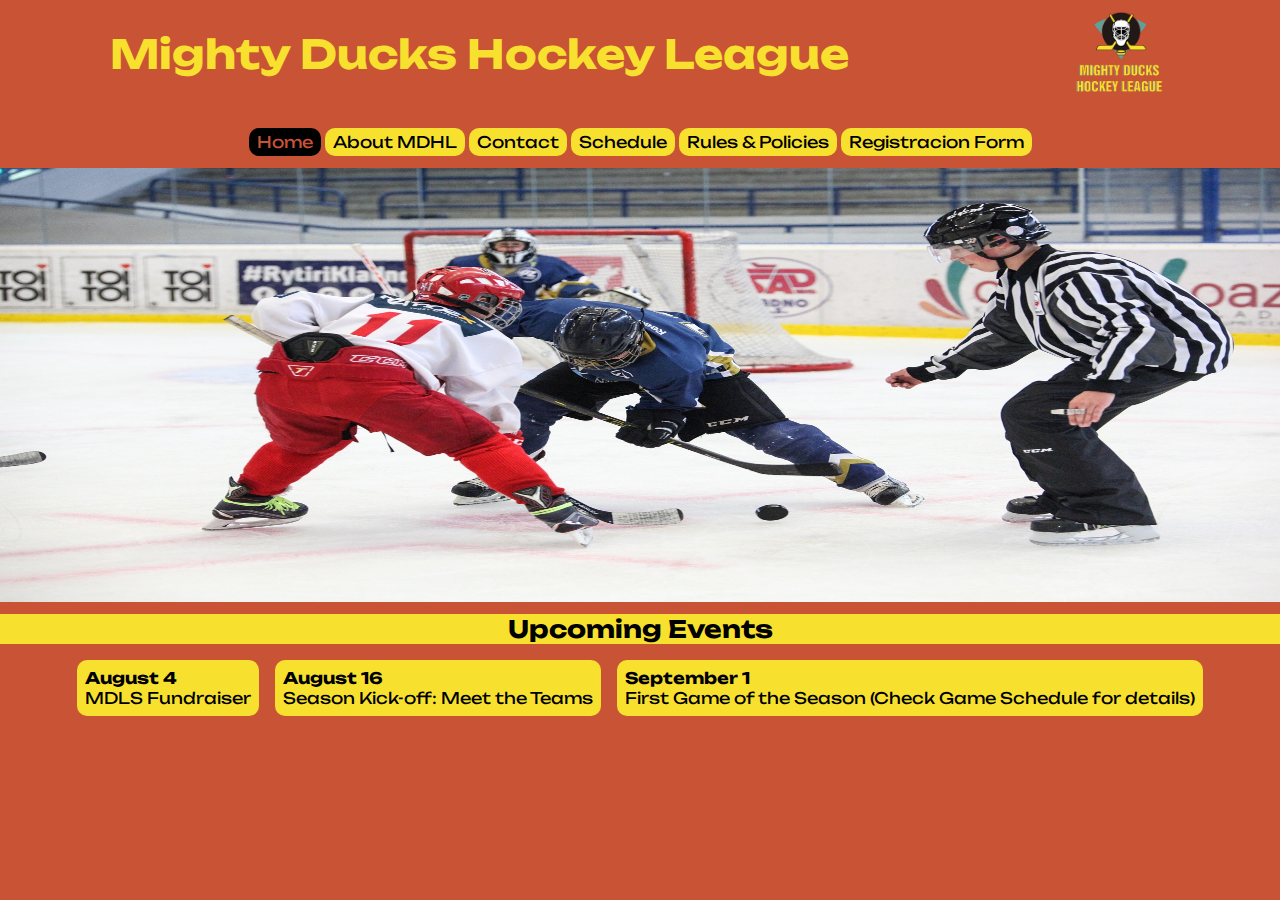
<file: index.html>
<!DOCTYPE html>
<html lang="en">

<head>
    <meta charset="UTF-8">
    <meta http-equiv="X-UA-Compatible" content="IE=edge">
    <meta name="viewport" content="width=device-width, initial-scale=1.0">
    <link rel="stylesheet" href="./style/style.css">
    <link rel="shortcut icon" href="./assets/Icono-Mighty-ducks.ico" type="image/x-icon">
    <title>Mighty Ducks Hockey League</title>
</head>

<body>
    <header>
        <h1>Mighty Ducks Hockey League</h1>
        <figure>
            <img class="logo-image" src="./assets/Logo-Mighty-ducks-01.png" alt="logo mighty ducks">
        </figure>
        <nav class="nav-bar">
            <a class="a-nav active" href="#">Home</a>
            <a class="a-nav" href="/about.html">About MDHL</a>
            <a class="a-nav" href="/contact.html">Contact</a>
            <a class="a-nav" href="schedule.html">Schedule</a>
            <a class="a-nav" href="rules.html">Rules & Policies</a>
            <a class="a-nav" href="/registracion.html">Registracion Form</a>
        </nav>
    </header>
    <main>
        <figure>
            <img class="cover-image" src="./assets/design1_image1.jpg" alt="two player and referee">
        </figure>
        <h3 class="sub-title">Upcoming Events</h3>
        <section class="home">
            <article class="a-box">
                <h4>August 4</h4>
                <p>MDLS Fundraiser</p>
            </article>
            <article class="a-box">
                <h4>August 16</h4>
                <p>Season Kick-off: Meet the Teams</p>
            </article>
            <article class="a-box">
                <h4>September 1</h4>
                <p>First Game of the Season (Check Game Schedule for details)</p>
            </article>
        </section>
    </main>
</body>

</html>
</file>
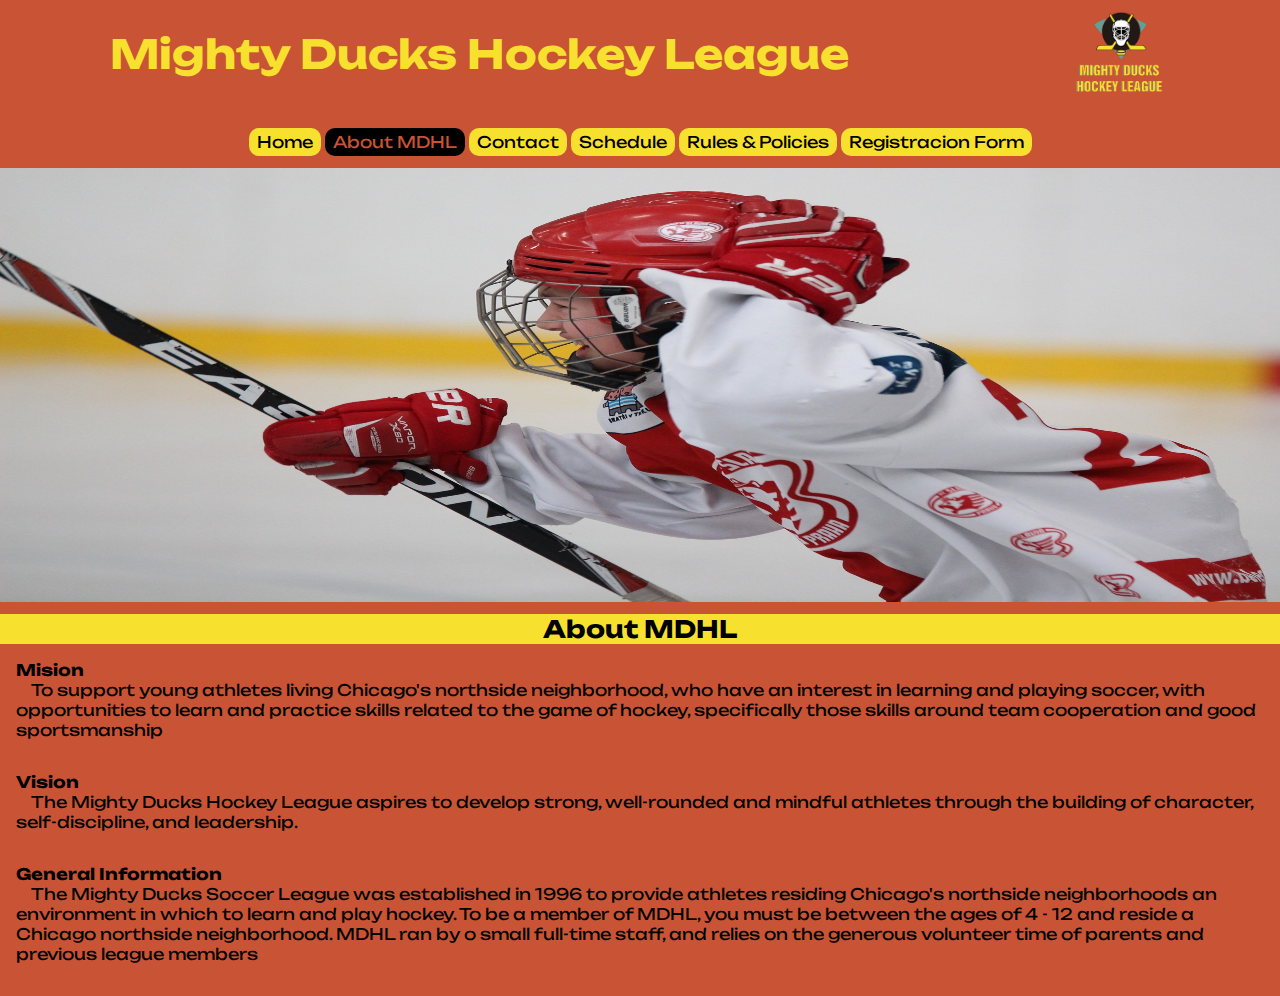
<file: about.html>
<!DOCTYPE html>
<html lang="en">

<head>
    <meta charset="UTF-8">
    <meta http-equiv="X-UA-Compatible" content="IE=edge">
    <link rel="stylesheet" href="./style/style.css">
    <meta name="viewport" content="width=device-width, initial-scale=1.0">
    <link rel="shortcut icon" href="./assets/Icono-Mighty-ducks.ico" type="image/x-icon">
    <title>Mighty Ducks Hockey League</title>
</head>

<body>
    <header>
        <h1>Mighty Ducks Hockey League</h1>
        <figure>
            <img class="logo-image" src="./assets/Logo-Mighty-ducks-01.png" alt="logo mighty ducks">
        </figure>
        <nav class="nav-bar">
            <a class="a-nav" href="/index.html">Home</a>
            <a class="a-nav active" href="#">About MDHL</a>
            <a class="a-nav" href="/contact.html">Contact</a>
            <a class="a-nav" href="schedule.html">Schedule</a>
            <a class="a-nav" href="rules.html">Rules & Policies</a>
            <a class="a-nav" href="/registracion.html">Registracion Form</a>
        </nav>
    </header>
    <main>
        <figure>
            <img class="cover-image" src="./assets/hockey-1.jpg" alt="two player and referee">
        </figure>
        <h3 class="sub-title">About MDHL</h3>
        <section class="s-about">
            <h4>Mision</h4>
            <p class="indent">To support young athletes living Chicago's northside neighborhood, who have an interest in
                learning and playing soccer, with opportunities to learn and practice skills related to the game of
                hockey, specifically those skills around team cooperation and good sportsmanship</p>
        </section>
        <section class="s-about">
            <h4>Vision</h4>
            <p class="indent">The Mighty Ducks Hockey League aspires to develop strong, well-rounded and mindful athletes
                through the building of character, self-discipline, and leadership.</p>
        </section>
        <section class="s-about">
            <h4>General Information</h4>
            <p class="indent">The Mighty Ducks Soccer League was established in 1996 to provide athletes residing
                Chicago's northside neighborhoods an environment in which to learn and play hockey. To be a
                member of MDHL, you must be between the ages of 4 - 12 and reside a Chicago northside
                neighborhood. MDHL ran by o small full-time staff, and relies on the generous volunteer time of
                parents and previous league members</p>
        </section>
    </main>
</body>

</html>
</file>
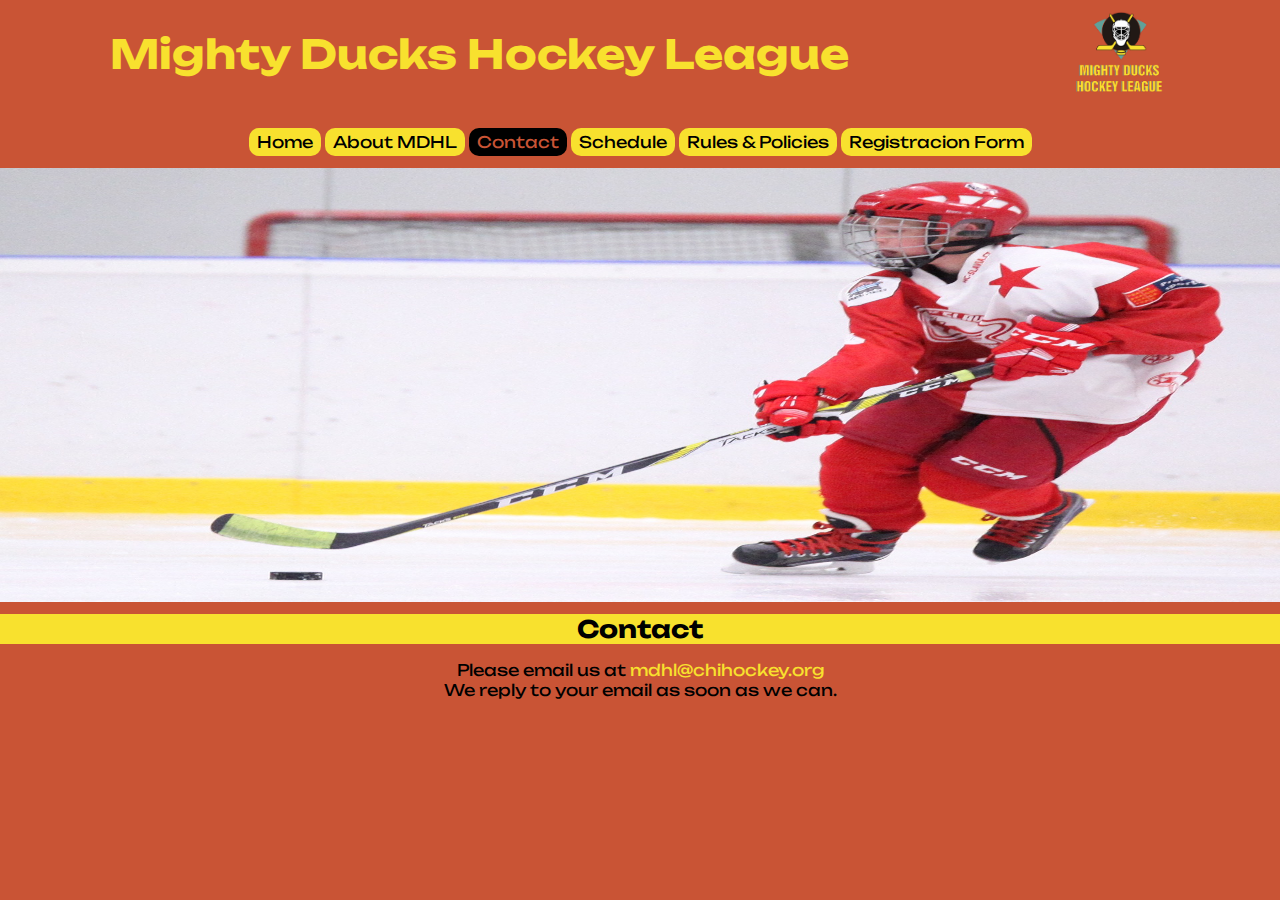
<file: contact.html>
<!DOCTYPE html>
<html lang="en">

<head>
    <meta charset="UTF-8">
    <meta http-equiv="X-UA-Compatible" content="IE=edge">
    <meta name="viewport" content="width=device-width, initial-scale=1.0">
    <link rel="shortcut icon" href="./assets/Icono-Mighty-ducks.ico" type="image/x-icon">
    <link rel="stylesheet" href="./style/style.css">
    <title>Mighty Ducks Hockey League</title>
</head>

<body>
    <header>
        <h1>Mighty Ducks Hockey League</h1>
        <figure>
            <img class="logo-image" src="./assets/Logo-Mighty-ducks-01.png" alt="logo mighty ducks">
        </figure>
        <nav class="nav-bar">
            <a class="a-nav" href="/index.html">Home</a>
            <a class="a-nav" href="/about.html">About MDHL</a>
            <a class="a-nav active" href="#">Contact</a>
            <a class="a-nav" href="schedule.html">Schedule</a>
            <a class="a-nav" href="rules.html">Rules & Policies</a>
            <a class="a-nav" href="/registracion.html">Registracion Form</a>
        </nav>
    </header>
    <main>
        <figure>
            <img class="cover-image" src="./assets/hockey-2.jpg" alt="two player and referee">
        </figure>
        <h3 class="sub-title">Contact</h3>
        <aside class="as-contact">
            <p>Please email us at <a class="a-mail" href="mailto:mdhl@chihockey.org">mdhl@chihockey.org</a></p>
            <p>We reply to your email as soon as we can.</p>
        </aside>
    </main>
</body>

</html>
</file>
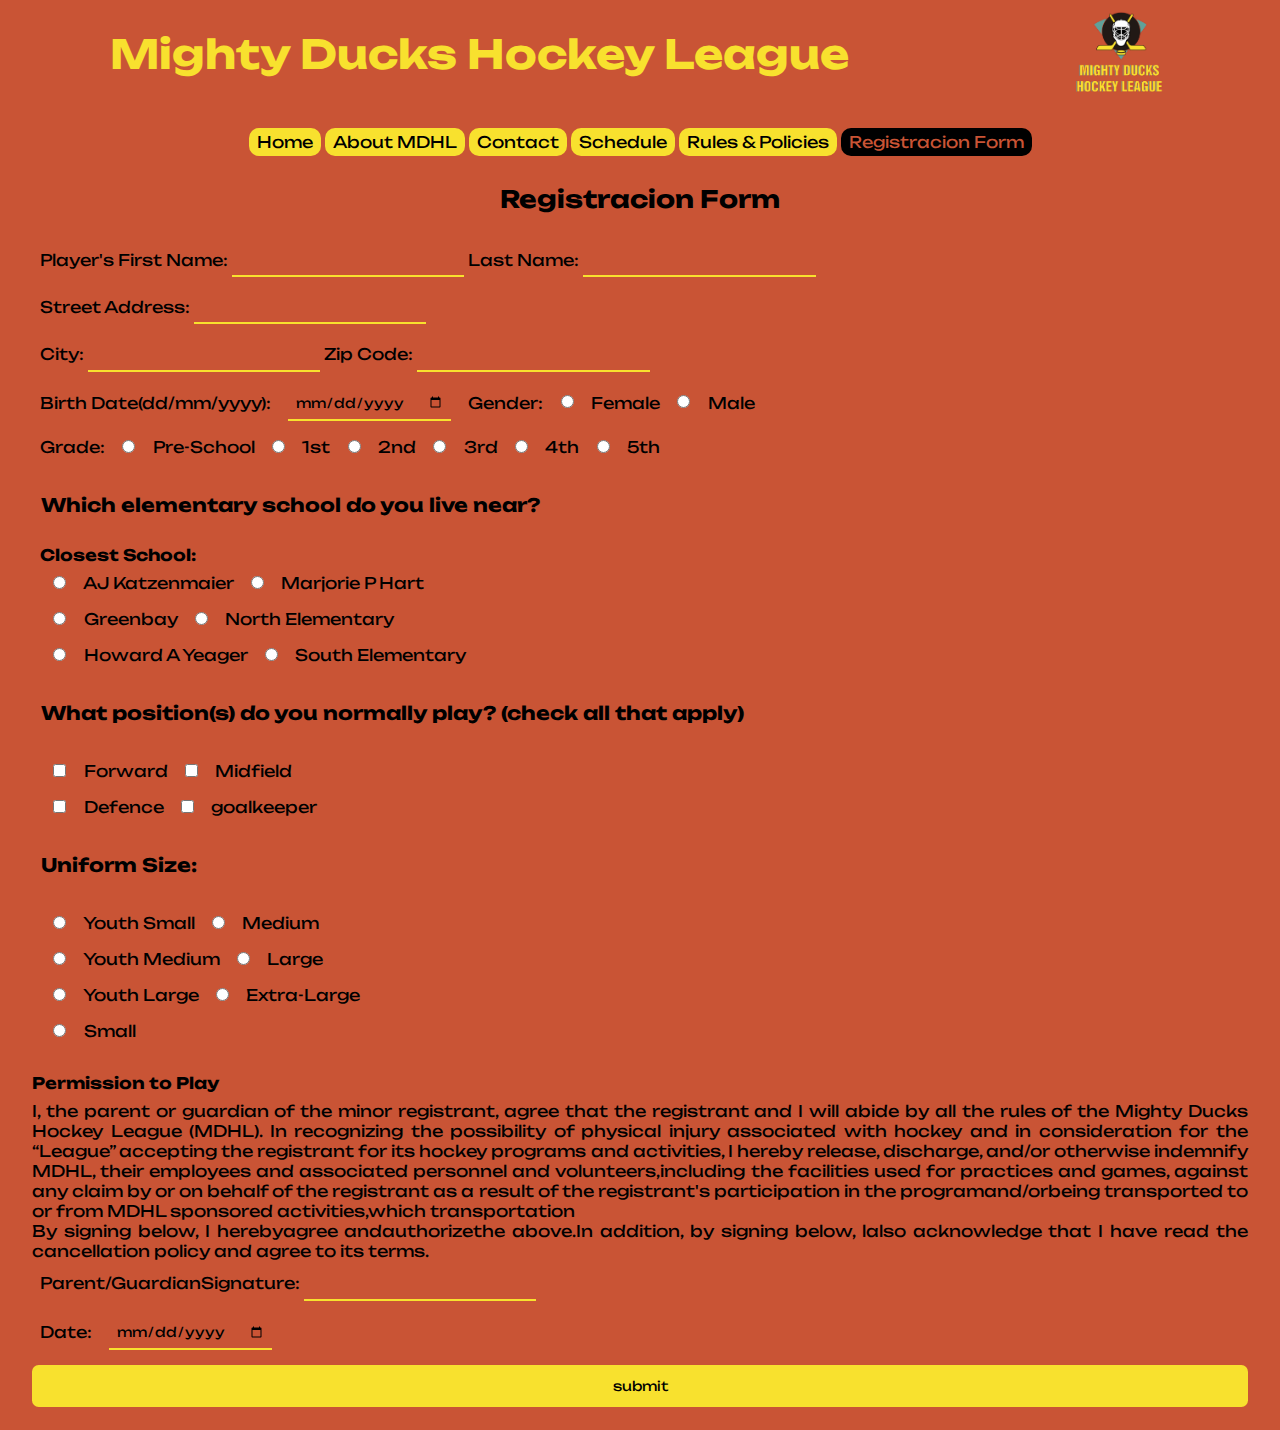
<file: registracion.html>
<!DOCTYPE html>
<html lang="en">

<head>
    <meta charset="UTF-8">
    <meta http-equiv="X-UA-Compatible" content="IE=edge">
    <meta name="viewport" content="width=device-width, initial-scale=1.0">
    <link rel="stylesheet" href="./style/style.css">
    <link rel="shortcut icon" href="./assets/Icono-Mighty-ducks.ico" type="image/x-icon">
    <title>Mighty Ducks Hockey League</title>
</head>

<body>
    <header>
        <h1>Mighty Ducks Hockey League</h1>
        <figure>
            <img class="logo-image" src="./assets/Logo-Mighty-ducks-01.png" alt="logo mighty ducks">
        </figure>
        <nav class="nav-bar">
            <a class="a-nav" href="/index.html">Home</a>
            <a class="a-nav" href="/about.html">About MDHL</a>
            <a class="a-nav" href="/contact.html">Contact</a>
            <a class="a-nav" href="schedule.html">Schedule</a>
            <a class="a-nav" href="rules.html">Rules & Policies</a>
            <a class="a-nav active" href="#">Registracion Form</a>
        </nav>
    </header>
    <main>
        <h2>Registracion Form</h2>
        <form action="/show_data.html" method="get">
            <fieldset>
                <label for="fname">Player's First Name:</label>
                <input type="text" id="fname" name="fname" required>
                <label for="lname">Last Name:</label>
                <input type="text" id="lname" name="lname" required>
            </fieldset>
            <fieldset>
                <label for="address">Street Address:</label>
                <input type="text" id="address" name="address" required>
            </fieldset>
            <fieldset>
                <label for="city">City:</label>
                <input type="text" id="city" name="city" required>
                <label for="zipcode">Zip Code:</label>
                <input type="text" id="zipcode" name="zipcode" required>
            </fieldset>
            <fieldset>
                <label for="birthdate">Birth Date(dd/mm/yyyy):</label>
                <input type="date" id="birthdate" name="birthdate" required>
                <label>Gender:</label>
                <input type="radio" name="gender" id="female" value="female" required>
                <label for="male">Female</label>
                <input type="radio" name="gender" id="male" value="male" required>
                <label for="male">Male</label>
            </fieldset>
            <fieldset>
                <label>Grade:</label>
                <input type="radio" name="grade" id="pre-school" value="pre-school" required>
                <label for="pre-school">Pre-School</label>
                <input type="radio" name="grade" id="1st" value="1st" required>
                <label for="1st">1st</label>
                <input type="radio" name="grade" id="2nd" value="2nd" required>
                <label for="2nd">2nd</label>
                <input type="radio" name="grade" id="3rd" value="3rd" required>
                <label for="3rd">3rd</label>
                <input type="radio" name="grade" id="4th" value="4th" required>
                <label for="4th">4th</label>
                <input type="radio" name="grade" id="5th" value="5th" required>
                <label for="5th">5th</label>
            </fieldset>
            <h3 class="f-h3">Which elementary school do you live near?</h3>
            <fieldset>
                <legend>Closest School:</legend>
                <input type="radio" name="school" id="ajkatzenmaier" value="AJ Katzenmaier" required>
                <label for="ajkatzenmaier">AJ Katzenmaier</label>
                <input type="radio" name="school" id="marjoriephart" value="Marjorie P Hart" required>
                <label for="marjoriephart">Marjorie P Hart</label>
            </fieldset>
            <fieldset>
                <input type="radio" name="school" id="greenbay" value="Greenbay" required>
                <label for="greenbay">Greenbay</label>
                <input type="radio" name="school" id="northelementary" value="North Elementary" required>
                <label for="northelementary">North Elementary</label>
            </fieldset>
            <fieldset>
                <input type="radio" name="school" id="howardayeager" value="Howard A Yeager" required>
                <label for="howardayeager">Howard A Yeager</label>
                <input type="radio" name="school" id="southelementary" value="South Elementary" required>
                <label for="southelementary">South Elementary</label>
            </fieldset>
            <h3 class="f-h3">What position(s) do you normally play? (check all that apply)</h3>
            <fieldset>
                <input type="checkbox" name="forward" id="forward" value="forward">
                <label for="forward">Forward</label>
                <input type="checkbox" name="midfield" id="midfield" value="midfield">
                <label for="midfield">Midfield</label>
            </fieldset>
            <fieldset>
                <input type="checkbox" name="Defence" id="Defence" value="defence">
                <label for="Defence">Defence</label>
                <input type="checkbox" name="goalkeeper" id="goalkeeper" value="goalkeeper">
                <label for="goalkeeper">goalkeeper</label>
            </fieldset>
            <h3 class="f-h3">Uniform Size:</h3>
            <fieldset>
                <input type="radio" name="uni-size" id="ysmall" value="Youth Small" required>
                <label for="ysmall">Youth Small</label>
                <input type="radio" name="uni-size" id="medium" value="Medium" required>
                <label for="medium">Medium</label>
            </fieldset>
            <fieldset>
                <input type="radio" name="uni-size" id="ymedium" value="Youth Medium" required>
                <label for="ymedium">Youth Medium</label>
                <input type="radio" name="uni-size" id="large" value="Large">
                <label for="large">Large</label>
            </fieldset>
            <fieldset>
                <input type="radio" name="uni-size" id="ylarge" value="Youth Large" required>
                <label for="ylarge">Youth Large</label>
                <input type="radio" name="uni-size" id="xlarge" value="Extra-Large" required>
                <label for="xlarge">Extra-Large</label>
            </fieldset>
            <fieldset>
                <input type="radio" name="uni-size" id="small" value="Small" required>
                <label for="small">Small</label>
            </fieldset>

            <h4 class="f-h4">Permission to Play</h4>
            <p>
                I, the parent or guardian of the minor registrant, agree that the registrant and I will abide by all the
                rules of the Mighty Ducks Hockey League (MDHL). In recognizing the possibility of physical injury
                associated with hockey and in consideration for the “League” accepting the registrant for its
                hockey programs and activities, I hereby release, discharge, and/or otherwise indemnify MDHL,
                their employees and associated personnel and volunteers,including the facilities used for
                practices and games, against any claim by or on behalf of the registrant as a result of the
                registrant's participation in the programand/orbeing transported to or from MDHL sponsored
                activities,which transportation
            </p>
            <p>By signing below, I herebyagree andauthorizethe above.In addition, by signing below, lalso acknowledge
                that I have read the cancellation policy and agree to its terms.</p>
            <fieldset>
                <label for="parent">Parent/GuardianSignature:</label>
                <input type="text" name="parent" id="parent" required>
            </fieldset>
            <fieldset>
                <label for="date">Date:</label>
                <input type="date" name="date" id="date" required>
            </fieldset>
            <input type="submit" value="submit">
        </form>
    </main>
</body>
</html>
</file>
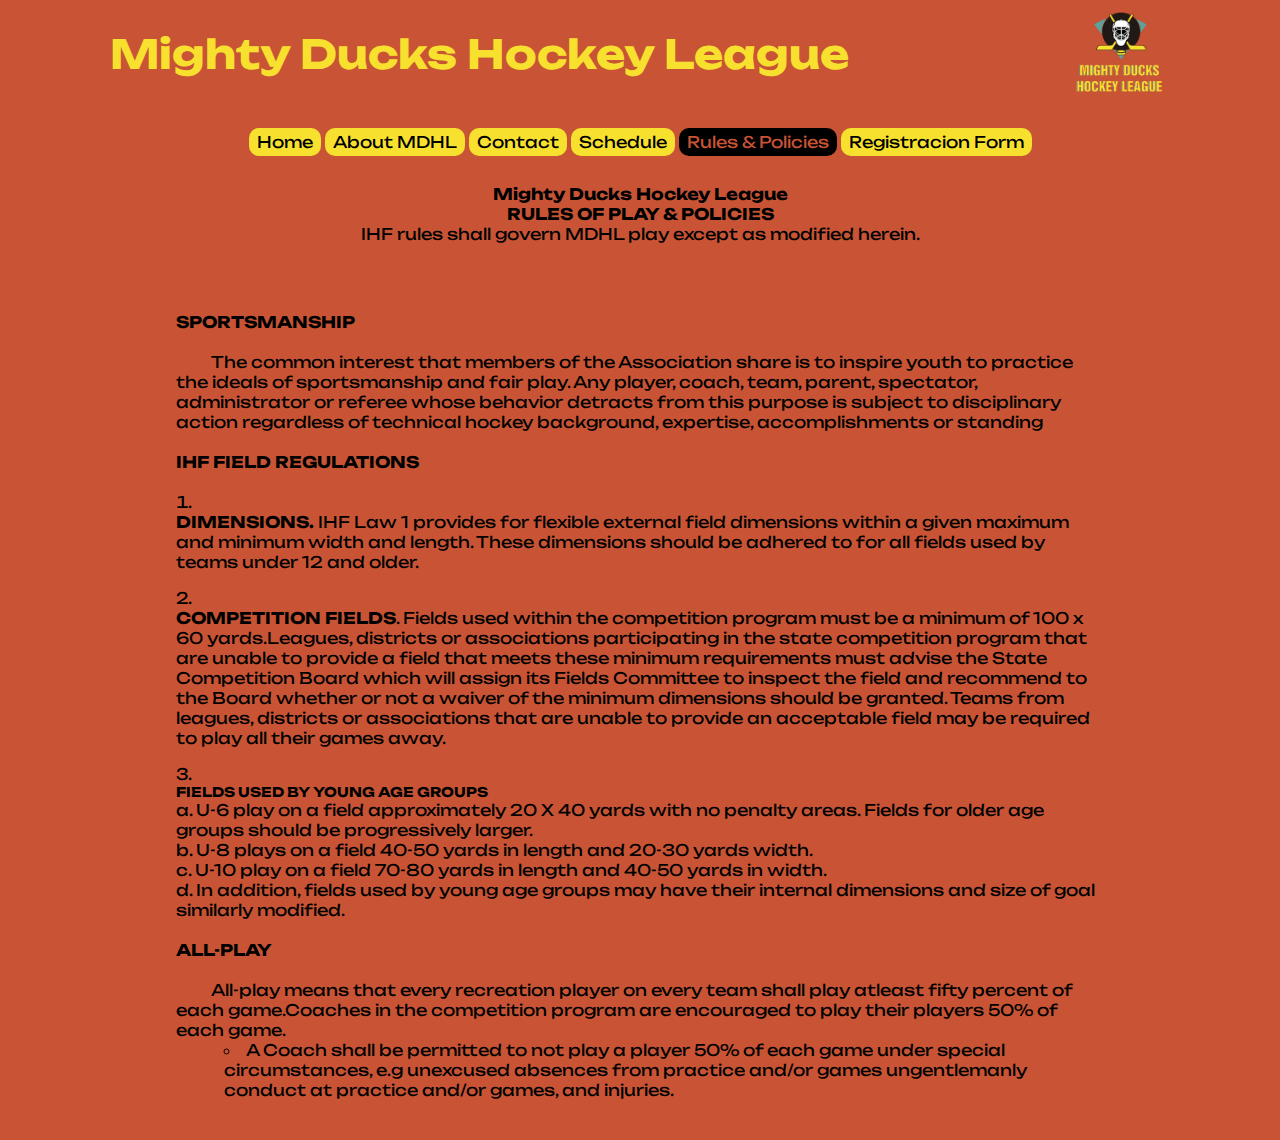
<file: rules.html>
<!DOCTYPE html>
<html lang="en">

<head>
    <meta charset="UTF-8">
    <meta http-equiv="X-UA-Compatible" content="IE=edge">
    <meta name="viewport" content="width=device-width, initial-scale=1.0">
    <link rel="stylesheet" href="./style/style.css">
    <link rel="shortcut icon" href="./assets/Icono-Mighty-ducks.ico" type="image/x-icon">
    <title>Mighty Ducks Hockey League</title>
</head>

<body class="r-body">
    <header>
        <h1>Mighty Ducks Hockey League</h1>
        <figure>
            <img class="logo-image" src="./assets/Logo-Mighty-ducks-01.png" alt="logo mighty ducks">
        </figure>
        <nav class="nav-bar">
            <a class="a-nav" href="/index.html">Home</a>
            <a class="a-nav" href="/about.html">About MDHL</a>
            <a class="a-nav" href="/contact.html">Contact</a>
            <a class="a-nav" href="/schedule.html">Schedule</a>
            <a class="a-nav active" href="#">Rules & Policies</a>
            <a class="a-nav" href="/registracion.html">Registracion Form</a>
        </nav>
    </header>
    <main class="r-main">
        <section class="r-title">
            <h4>Mighty Ducks Hockey League</h4>
            <h4>RULES OF PLAY & POLICIES</h4>
            <p>IHF rules shall govern MDHL play except as modified herein.</p>
        </section>
        <section class="r-content">
            <h4 class="r-h4">SPORTSMANSHIP</h4>
            <p class="indentx2">The common interest that members of the Association share is to inspire youth to
                practice the ideals of
                sportsmanship and fair play. Any player, coach, team, parent, spectator, administrator or referee whose
                behavior detracts from this purpose is subject to disciplinary action regardless of technical hockey
                background, expertise, accomplishments or standing
            <p>
            <h4 class="r-h4">IHF FIELD REGULATIONS</h4>
            <ol>
                <li>
                    <p class="r-p"><b>DIMENSIONS.</b> IHF Law 1 provides for flexible external field dimensions within a given maximum and minimum width and length. These dimensions should be adhered to for all fields used by teams under 12
                        and older.</P>
                </li>
                <li>
                    <p class="r-p"><b>COMPETITION FIELDS</b>. Fields used within the competition program must be
                    a minimum of 100 x 60 yards.Leagues, districts or associations participating in
                    the state competition program that are unable to provide a field that meets these
                    minimum requirements must advise the State Competition Board which will
                    assign its Fields Committee to inspect the field and recommend to the Board
                    whether or not a waiver of the minimum dimensions should be granted. Teams
                    from leagues, districts or associations that are unable to provide an acceptable
                    field may be required to play all their games away.</p>
                </li>
                <li>
                    <h5>FIELDS USED BY YOUNG AGE GROUPS</h5>
                </li>
                <li class="list-none">
                    <ol class="list-latin">
                        <li>
                            U-6 play on a field approximately 20 X 40 yards with no penalty areas. Fields
                            for older age groups should be progressively larger.
                        </li>
                        <li>
                            U-8 plays on a field 40-50 yards in length and 20-30 yards width.
                        </li>
                        <li>
                            U-10 play on a field 70-80 yards in length and 40-50 yards in width.
                        </li>
                        <li>
                            In addition, fields used by young age groups may have their internal
                            dimensions and size of goal similarly modified.
                        </li>
                    </ol>
                </li>
            </ol>
            <h4 class="r-h4">ALL-PLAY</h4>
            <p class="indentx2">All-play means that every recreation player on every team shall play atleast fifty
                percent of each
                game.Coaches in the competition program are encouraged to play their players 50% of each game.</p>
            <ul>
                <li>
                    A Coach shall be permitted to not play a player 50% of each game under special circumstances, e.g
                    unexcused absences from practice and/or games ungentlemanly conduct at practice and/or games, and
                    injuries.
                </li>
            </ul>
        </section>
    </main>
</body>

</html>
</file>
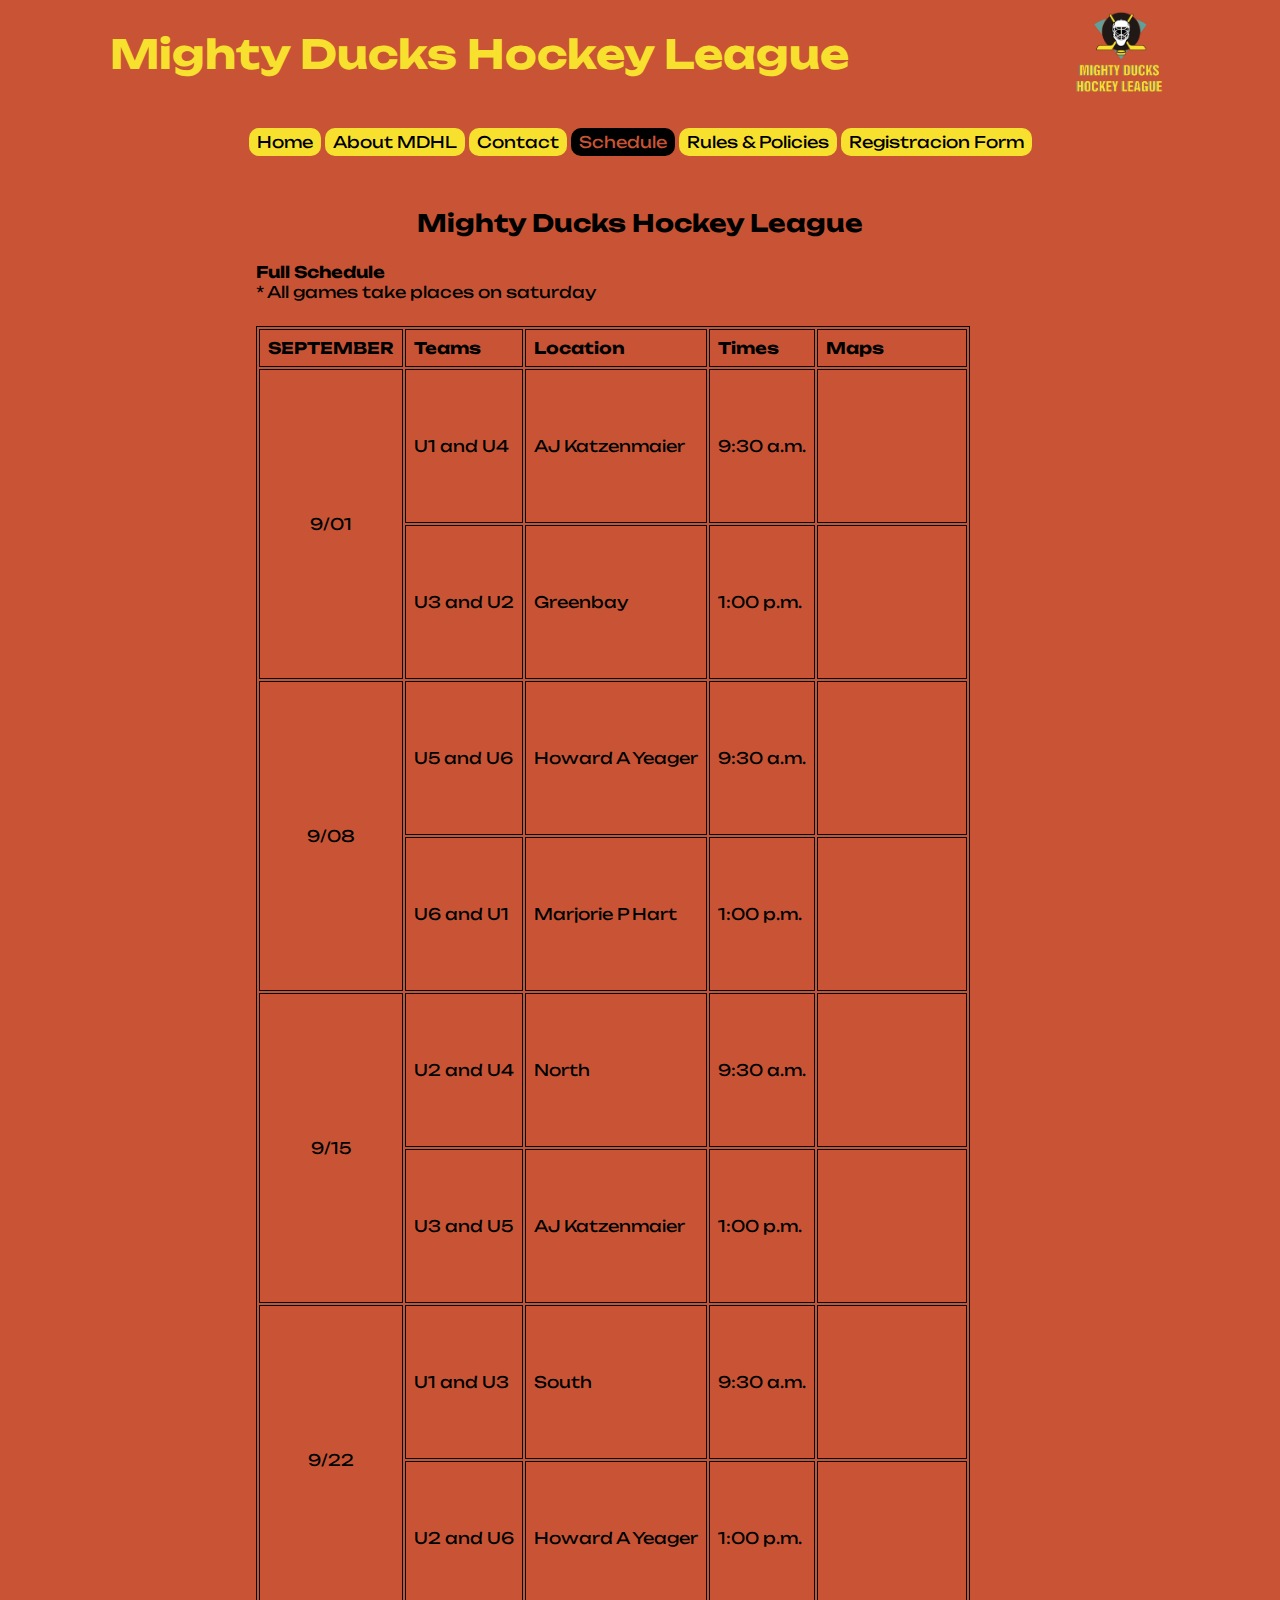
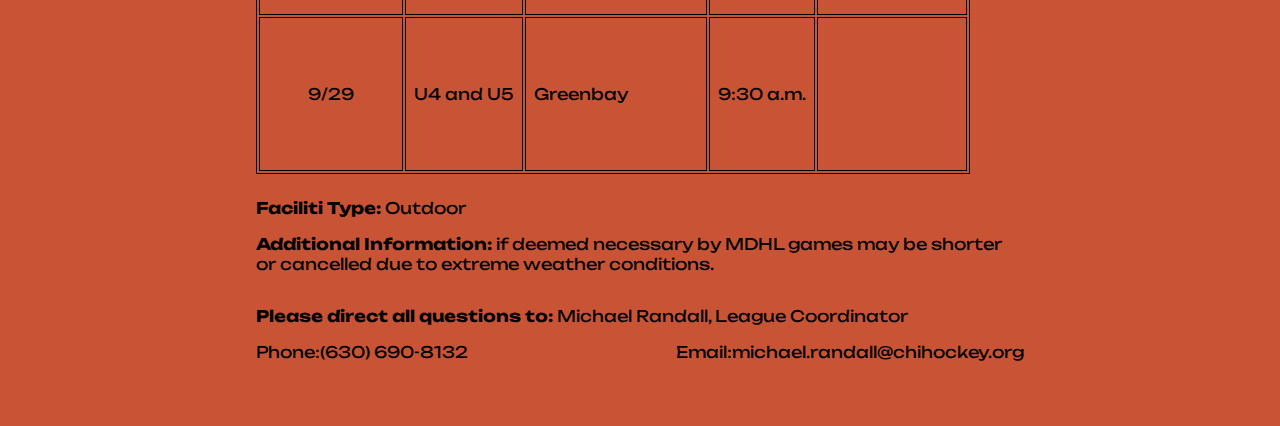
<file: schedule.html>
<!DOCTYPE html>
<html lang="en">

<head>
    <meta charset="UTF-8">
    <meta http-equiv="X-UA-Compatible" content="IE=edge">
    <meta name="viewport" content="width=device-width, initial-scale=1.0">
    <link rel="stylesheet" href="./style/style.css">
    <link rel="shortcut icon" href="./assets/Icono-Mighty-ducks.ico" type="image/x-icon">
    <title>Mighty Ducks Hockey League</title>
</head>

<body>
    <header>
        <h1>Mighty Ducks Hockey League</h1>
        <figure>
            <img class="logo-image" src="./assets/Logo-Mighty-ducks-01.png" alt="logo mighty ducks">
        </figure>
        <nav class="nav-bar">
            <a class="a-nav" href="/index.html">Home</a>
            <a class="a-nav" href="/about.html">About MDHL</a>
            <a class="a-nav" href="/contact.html">Contact</a>
            <a class="a-nav active" href="#">Schedule</a>
            <a class="a-nav" href="rules.html">Rules & Policies</a>
            <a class="a-nav" href="/registracion.html">Registracion Form</a>
        </nav>
    </header>
    <main class="r-content">
        <section>
            <h2>Mighty Ducks Hockey League</h2>
            <h4 class="s-text">Full Schedule</h4>
            <p class="s-text">* All games take places on saturday</p>
        </section>
        <div class="s-table">
            <table>
                <tr>
                    <th>SEPTEMBER</th>
                    <th>Teams</th>
                    <th>Location</th>
                    <th>Times</th>
                    <th>Maps</th>
                </tr>
                <tr>
                    <td class="t-c" rowspan="2">9/01</td>
                    <td>U1 and U4</td>
                    <td>AJ Katzenmaier</td>
                    <td>9:30 a.m.</td>
                    <td><iframe src="https://www.google.com/maps/embed?pb=!1m18!1m12!1m3!1d2949.7804581651085!2d-87.8649932851521!3d42.325881145253135!2m3!1f0!2f0!3f0!3m2!1i1024!2i768!4f13.1!3m3!1m2!1s0x880f932fbc6ba7cd%3A0xcf2bbe275c6da815!2sAJ%20Katzenmaier%20Academy!5e0!3m2!1ses!2sar!4v1675689555570!5m2!1ses!2sar" width="100" height="100" style="border:0;" allowfullscreen="" loading="lazy" referrerpolicy="no-referrer-when-downgrade"></iframe></td>
                </tr>
                <tr>
                    <td>U3 and U2</td>
                    <td>Greenbay</td>
                    <td>1:00 p.m.</td>
                    <td><iframe src="https://www.google.com/maps/embed?pb=!1m18!1m12!1m3!1d380035.09619006177!2d-87.95141409221263!3d41.913838725505485!2m3!1f0!2f0!3f0!3m2!1i1024!2i768!4f13.1!3m3!1m2!1s0x880fd3407260c45b%3A0xb351205fae50c6f3!2sGreenbay%20Elementary!5e0!3m2!1ses!2sar!4v1675688051646!5m2!1ses!2sar" width="100" height="100" style="border:0;" allowfullscreen="" loading="lazy" referrerpolicy="no-referrer-when-downgrade"></iframe></td>
                </tr>
                <tr>
                    <td class="t-c" rowspan="2">9/08</td>
                    <td>U5 and U6</td>
                    <td>Howard A Yeager</td>
                    <td>9:30 a.m.</td>
                    <td><iframe src="https://www.google.com/maps/embed?pb=!1m18!1m12!1m3!1d45856.54651516646!2d-87.8361983982906!3d42.32087139675582!2m3!1f0!2f0!3f0!3m2!1i1024!2i768!4f13.1!3m3!1m2!1s0x880feccac26b07c5%3A0x8b51fa5d6efe771a!2sHoward%20A.%20Yeager%20School%20(PREK-K)!5e0!3m2!1ses!2sar!4v1675687786236!5m2!1ses!2sar" width="100" height="100" style="border:0;" allowfullscreen="" loading="lazy" referrerpolicy="no-referrer-when-downgrade"></iframe></td>
                </tr>
                <tr>
                    <td>U6 and U1</td>
                    <td>Marjorie P Hart</td>
                    <td>1:00 p.m.</td>
                    <td><iframe src="https://www.google.com/maps/embed?pb=!1m18!1m12!1m3!1d56496.53878820685!2d-87.6469194173694!3d41.90933763052216!2m3!1f0!2f0!3f0!3m2!1i1024!2i768!4f13.1!3m3!1m2!1s0x880fd30f2637f9d7%3A0xdbff5d5dfcfcfa35!2sMarjorie%20P%20Hart%20Elementary!5e0!3m2!1ses!2sar!4v1675687871510!5m2!1ses!2sar" width="100" height="100" style="border:0;" allowfullscreen="" loading="lazy" referrerpolicy="no-referrer-when-downgrade"></iframe></td>
                </tr>
                <tr>
                    <td class="t-c" rowspan="2">9/15</td>
                    <td>U2 and U4</td>
                    <td>North</td>
                    <td>9:30 a.m.</td>
                    <td><iframe src="https://www.google.com/maps/embed?pb=!1m18!1m12!1m3!1d95018.73752758767!2d-87.77795883750004!3d41.9071449!2m3!1f0!2f0!3f0!3m2!1i1024!2i768!4f13.1!3m3!1m2!1s0x880fd33af14860a5%3A0x5736e62f19086c62!2sNorth%20Elementary!5e0!3m2!1ses!2sar!4v1675687977777!5m2!1ses!2sar" width="100" height="100" style="border:0;" allowfullscreen="" loading="lazy" referrerpolicy="no-referrer-when-downgrade"></iframe></td>
                </tr>
                <tr>
                    <td>U3 and U5</td>
                    <td>AJ Katzenmaier</td>
                    <td>1:00 p.m.</td>
                    <td><iframe src="https://www.google.com/maps/embed?pb=!1m18!1m12!1m3!1d2949.7804581651085!2d-87.8649932851521!3d42.325881145253135!2m3!1f0!2f0!3f0!3m2!1i1024!2i768!4f13.1!3m3!1m2!1s0x880f932fbc6ba7cd%3A0xcf2bbe275c6da815!2sAJ%20Katzenmaier%20Academy!5e0!3m2!1ses!2sar!4v1675689555570!5m2!1ses!2sar" width="100" height="100" style="border:0;" allowfullscreen="" loading="lazy" referrerpolicy="no-referrer-when-downgrade"></iframe></td>
                </tr>
                <tr>
                    <td class="t-c" rowspan="2">9/22</td>
                    <td>U1 and U3</td>
                    <td>South</td>
                    <td>9:30 a.m.</td>
                    <td><iframe src="https://www.google.com/maps/embed?pb=!1m18!1m12!1m3!1d94850.26030521245!2d-88.01788073749998!3d42.020217099999996!2m3!1f0!2f0!3f0!3m2!1i1024!2i768!4f13.1!3m3!1m2!1s0x880fb7ad3c474b63%3A0x93bdf85af2a839ed!2sSOUTH%20ELEMENTARY%20SCHOOL!5e0!3m2!1ses!2sar!4v1675688011581!5m2!1ses!2sar" width="100" height="100" style="border:0;" allowfullscreen="" loading="lazy" referrerpolicy="no-referrer-when-downgrade"></iframe></td>
                </tr>
                <tr>
                    <td>U2 and U6</td>
                    <td>Howard A Yeager</td>
                    <td>1:00 p.m.</td>
                    <td><iframe src="https://www.google.com/maps/embed?pb=!1m18!1m12!1m3!1d45856.54651516646!2d-87.8361983982906!3d42.32087139675582!2m3!1f0!2f0!3f0!3m2!1i1024!2i768!4f13.1!3m3!1m2!1s0x880feccac26b07c5%3A0x8b51fa5d6efe771a!2sHoward%20A.%20Yeager%20School%20(PREK-K)!5e0!3m2!1ses!2sar!4v1675687786236!5m2!1ses!2sar" width="100" height="100" style="border:0;" allowfullscreen="" loading="lazy" referrerpolicy="no-referrer-when-downgrade"></iframe></td>
                </tr>
                <tr>
                    <td class="t-c">9/29</td>
                    <td>U4 and U5</td>
                    <td>Greenbay</td>
                    <td>9:30 a.m.</td>
                    <td><iframe src="https://www.google.com/maps/embed?pb=!1m18!1m12!1m3!1d380035.09619006177!2d-87.95141409221263!3d41.913838725505485!2m3!1f0!2f0!3f0!3m2!1i1024!2i768!4f13.1!3m3!1m2!1s0x880fd3407260c45b%3A0xb351205fae50c6f3!2sGreenbay%20Elementary!5e0!3m2!1ses!2sar!4v1675688051646!5m2!1ses!2sar" width="100" height="100" style="border:0;" allowfullscreen="" loading="lazy" referrerpolicy="no-referrer-when-downgrade"></iframe></td>
                </tr>
            </table>
        </div>
        <div class="s-info">
            <p><b>Faciliti Type:</b> Outdoor</p>
            <p class="s-padd"><b>Additional Information:</b> if deemed necessary by MDHL games may be shorter or cancelled due to extreme
                weather conditions.</p>
            <p class="s-padd"><b>Please direct all questions to:</b> Michael Randall, League Coordinator</p>
            <div class="s-order">
                <a href="tel:6306908132"><p>Phone:(630) 690-8132</p></a>
                <a href="mailto:michael.randall@chihockey.org"><p>Email:michael.randall@chihockey.org</p></a>
            </div>
        </div>
    </main>
</body>

</html>
</file>
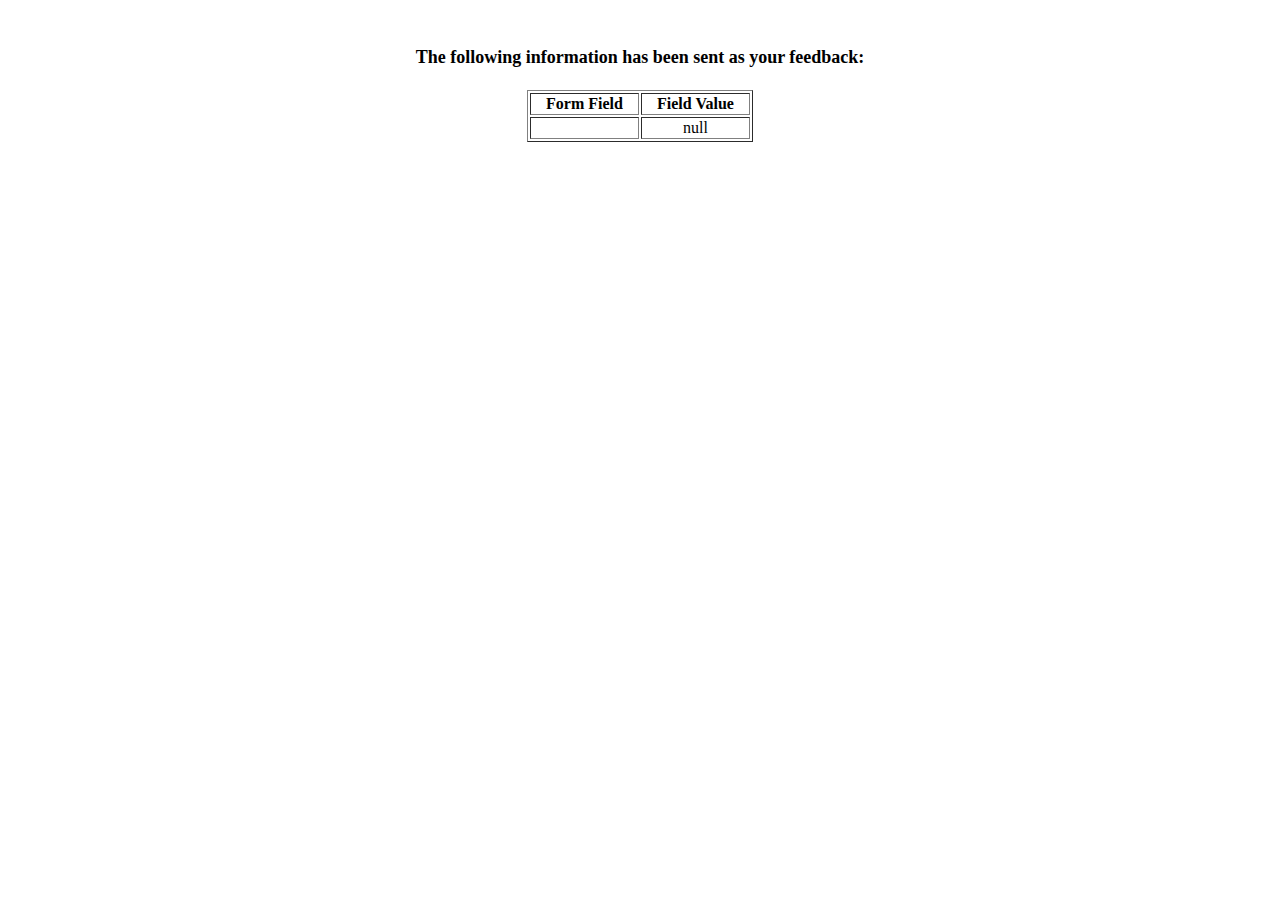
<file: show_data.html>
<html>

<head>
    <title>Feedback Sent</title>
</head>

<body>
    <p align=center>&nbsp;</p>
    <h1 align=center>
        <font size="+1">The following information has been sent as your
            feedback:</font>
    </h1>

    <table border="1" align=center width="226">
        <tr>
            <th align="center">Form Field</th>
            <th align="center">Field Value</th>
        </tr>

        <script language="javascript">
            var args = location.search.substr(1).split('&');
            for (var i = 0; i < args.length; ++i) {
                var parts = args[i].split('=');
                if (parts != null) {
                    var field = parts[0];
                    var value = parts[1];
                    if (value == null) {
                        value = "null"
                    }
                    else {
                        value = '"' + unescape(value.replace(/\+/g, ' ')) + '"';
                    }

                    document.writeln('<tr><td align="center">' + field + '</td>');
                    document.writeln('<td align="center">' + value + '</td></tr>');
                }
            }
        </script>

        <noscript>
            <tr>
                <td>
                    <p>You need to turn on Javascript in your browser.</p>

                    <p>In Microsoft Internet Explorer 4 or greater:</p>
                    <ul>
                        <li>From the "Tools" menu (in IE 4, it's the "View" menu), select "Internet Options".</li>
                        <li>Click on the "Security" tab.</li>
                        <li>Click on the "Custom Level" button. (In IE 4, select "Custom"
                            and then click on "Settings...".)</li>
                        <li>Under "Active scripting" make sure "Enable" is selected.</li>
                    </ul>

                    <p>In Netscape version 4 or greater:</p>
                    <ul>
                        <li>From the <b>Edit</b> menu, select <b>Preferences</b>.</li>
                        <li>In the <b>Category</b> list on the left, click on the word "Advanced".</li>
                        <li>In the panel on the right, make sure "Enable JavaScript" is checked.</li>
                        <li>Click the <b>OK</b> button.</li>
                    </ul>

                </td>
            </tr>
        </noscript>

    </table>
</body>

</html>
</file>
<file: style/style.css>
@import url("https://fonts.googleapis.com/css2?family=Unbounded:wght@300&display=swap");

* {
  margin: 0;
  padding: 0;
  box-sizing: border-box;
  font-family: Unbounded;
}
body {
  background-color: #c95435;
  padding-bottom: 1em;
}
header {
  display: flex;
  justify-content: space-around;
  align-items: center;
  flex-flow: row wrap;
}

main {
  display: flex;
  flex-direction: column;
}

.nav-bar {
  display: flex;
  flex-flow: row wrap;
  justify-content: center;
  padding-top: 1em;
}

.a-nav {
  background-color: #f8e12e;
  text-decoration: none;
  color: black;
  padding: 4px 8px;
  margin: 4px 2px;
  border-radius: 10px;
  cursor: pointer;
}

.active {
  background-color: black;
  text-decoration: none;
  color: #c95435;
  padding: 4px 8px;
  margin: 4px 2px;
  border-radius: 10px;
  cursor: pointer;
}

.logo-image {
  width: 100px;
}

h1 {
  font-size: 2.5em;
  color: #f8e12e;
}

.sub-title {
  font-size: 1.5em;
  background-color: #f8e12e;
  text-align: center;
}

.cover-image {
  width: 100%;
  height: 50vh;
  padding: 0.5em 0;
}

.home {
  display: flex;
  flex-direction: column;
  padding: 0.5em;
  flex-flow: row wrap;
  justify-content: center;
  align-items: center;
}

.a-box {
  border-radius: 10px;
  background-color: #f8e12e;
  padding: 0.5em;
  margin: 0.5em;
}

.s-about {
  padding: 1em 1em;
}

.indent {
  text-indent: 15px;
}

.indentx2 {
  text-indent: 35px;
}

.as-contact {
  text-align: center;
  margin: 1em 2.5em;
}

.a-mail {
  text-decoration: none;
  color: #f8e12e;
}

.r-title {
  font-size: 1em;
  text-align: center;
  padding: 1.5em 0;
}

.r-h4 {
  padding: 1.25em 0;
}

.r-content {
  padding: 1.5em 11em;
}

li {
  list-style-position: inside;
}

ul {
  list-style-type: circle;
  list-style-position: inside;
  padding-left: 3em;
}

.r-p {
  padding-bottom: 1em;
}

.list-none {
  list-style-type: none;
}

.list-latin {
  list-style-type: lower-latin;
}

.r-section {
  display: flex;
  align-content: flex-start;
}

h2 {
  text-align: center;
  font-size: 1.5em;
  padding: 1em 0;
}

.s-text {
  margin: 0 5em;
}

.s-table {
  padding-top: 1.5em;
  margin: 0 5em;
}

.s-info {
  padding: 1.5em 0;
  margin: 0 5em;
}

table {
  height: 40vh;
  border: 1px solid;
}

.s-padd {
  padding: 1em 0 1em 0;
}

.s-order {
  display: flex;
  flex-flow: row wrap;
  justify-content: space-between;
}

th,
td {
  text-align: left;
  padding: 0.5em 0.5em;
  border: 1px solid;
}

.t-c {
  text-align: center;
}

a {
  text-decoration: none;
  color: black;
}

.rf-h1 {
  text-align: center;
}

form {
  font-size: 1em;
  padding: 0 2em;
  text-align: justify;
}

fieldset {
  border: none;
  padding: 0.5em;
}

.f-h3 {
  padding: 1.5em 0.5em;
}

.f-h4 {
  padding: 1.5em 0 0.5em 0;
}

iframe {
  border-radius: 1rem;
  border: 2px solid white;
  margin: 1em;
}

legend {
  font-weight: bold;
}

input[type="text"] {
  padding: 0.5em 0.5em;
  border: none;
  border-bottom: 0.2em solid #f8e12e;
  background-color: #c95435;
}

input[type="submit"] {
  width: 100%;
  background-color: #f8e12e;
  color: black;
  padding: 1em 1.5em;
  margin: 0.5em 0;
  cursor: pointer;
  border: none;
  border-radius: 0.5em;
}

input[type="radio"] {
  margin: 0 1em;
}

input[type="checkbox"] {
  margin: 0 1em;
}

input[type="date"] {
  margin: 0 1em;
  background-color: #c95435;
  padding: 0.5em 0.5em;
  border: none;
  border-bottom: 0.2em solid #f8e12e;
}
</file>
